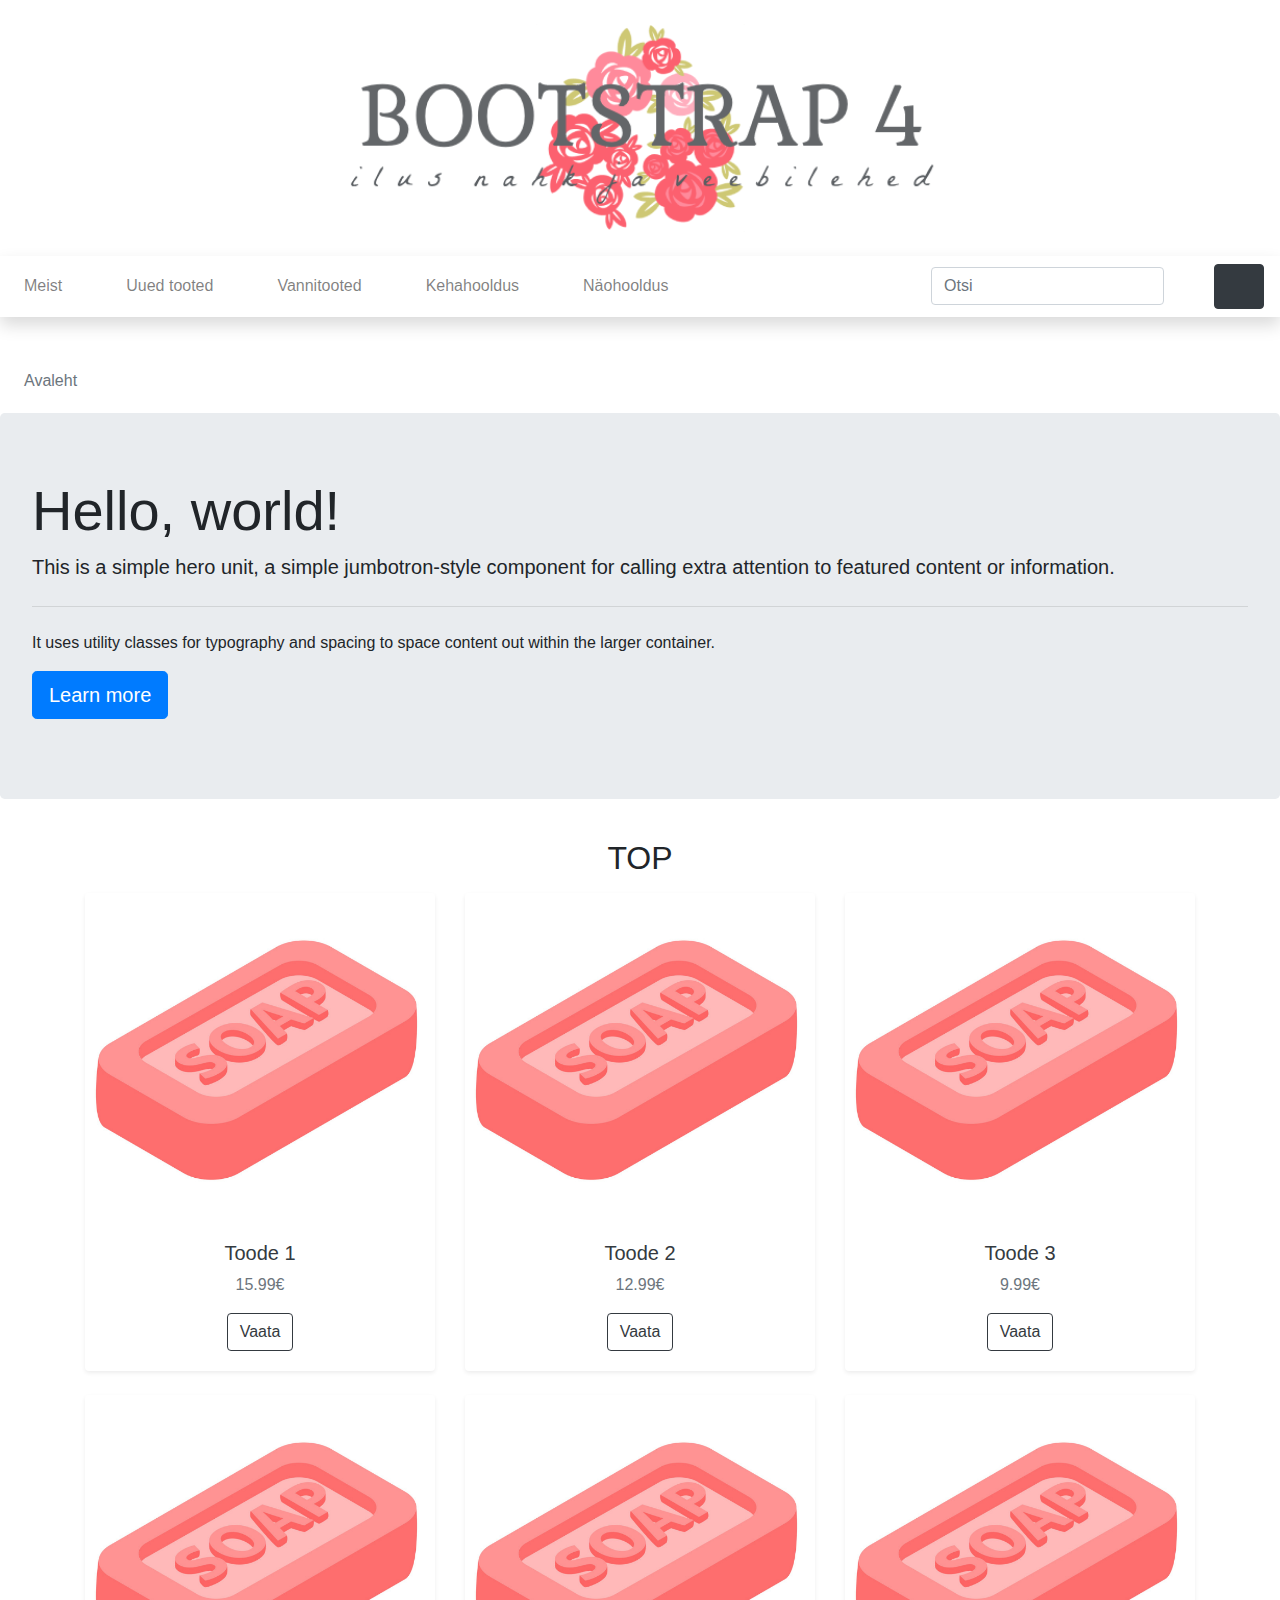
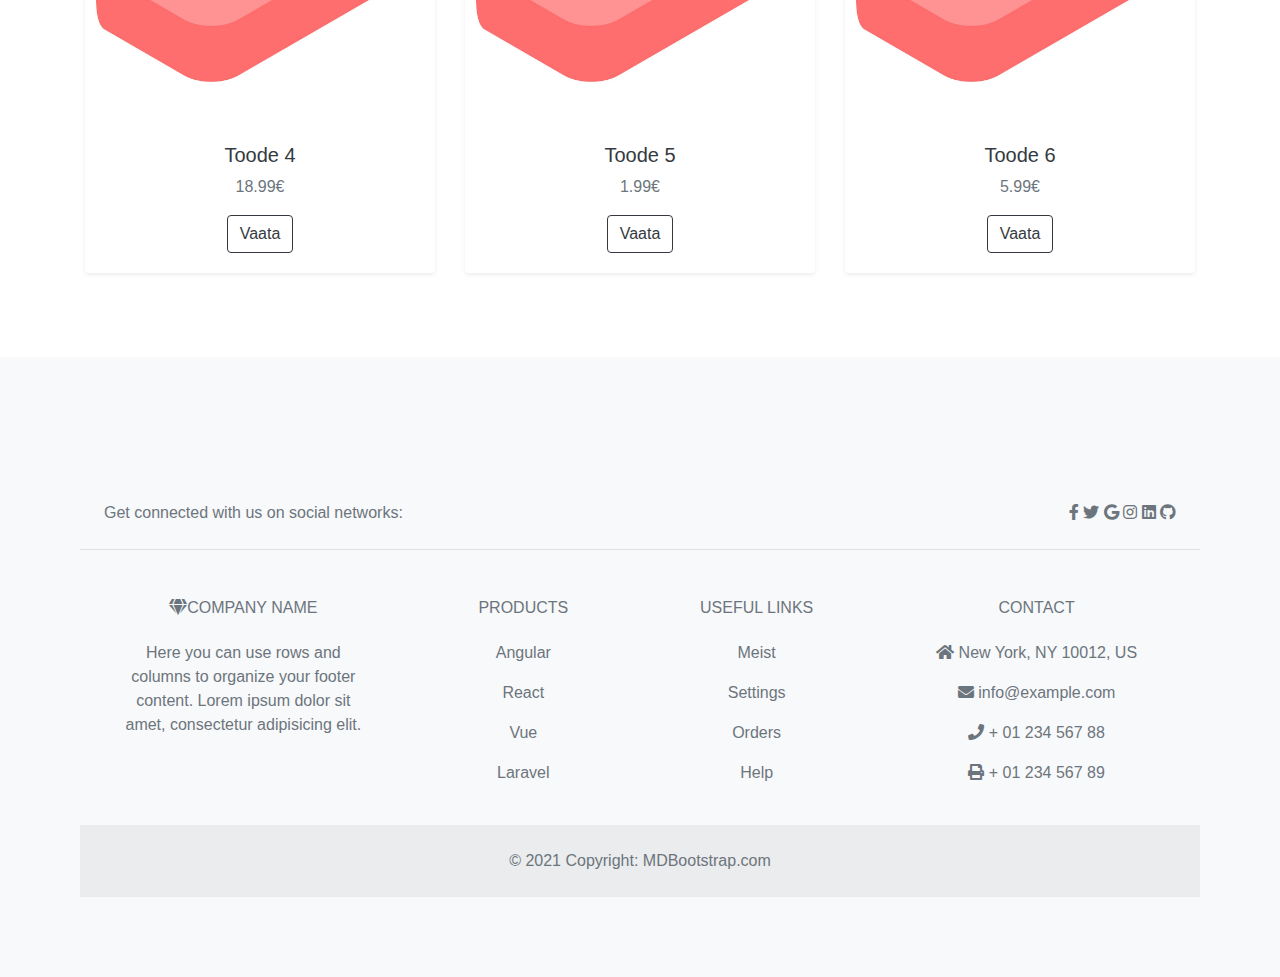
<file: index.html>
<!doctype html>
<html lang="ee">
    <head>
        <meta charset="utf-8">
        <meta http-equiv="X-UA-Compatible" content="IE=edge">
        <meta name="viewport" content="width=device-width, initial-scale=1, shrink-to-fit=no">
        <meta name="description" content=""> 
        <meta name="author" content="">
        <title>Avaleht</title>
        <!-- Bootstrap CSS -->
        <link rel="stylesheet" href="https://stackpath.bootstrapcdn.com/bootstrap/4.3.1/css/bootstrap.min.css" integrity="sha384-ggOyR0iXCbMQv3Xipma34MD+dH/1fQ784/j6cY/iJTQUOhcWr7x9JvoRxT2MZw1T" crossorigin="anonymous">
        <link rel="stylesheet" href="https://cdnjs.cloudflare.com/ajax/libs/font-awesome/5.15.3/css/all.min.css">
        <!-- minu CSS -->
        <link rel="stylesheet" href="custom.css">
    </head>
    <body>
        <!-- päis --->
        <header class="py-2">
            <div class="container-fluid">
                <div class="row">
                    <div class="col-lg-12 my-3 text-center"><a href="index.html"><img src="logo2.png" width="50%"></a></div>              
                </div>          
            </div>
        </header>
        <!-- navigatsioon -->
        <nav class="navbar navbar-expand-lg navbar-light bg-white shadow">
            <button class="navbar-toggler" type="button" data-toggle="collapse" data-target="#navbarNavDropdown" aria-controls="navbarNavDropdown" aria-expanded="false" aria-label="Toggle navigation">
                <span class="navbar-toggler-icon"></span>
            </button>
            <div class="collapse navbar-collapse" id="navbarNavDropdown">
                <ul class="navbar-nav mr-auto">
                    <li class="nav-item"><a class="nav-link" href="meist.html">Meist</a></li>
                    <li class="nav-item"><a class="nav-link" href="#">Uued tooted</a></li>
                    <li class="nav-item dropdown">
                        <a class="nav-link" href="#" id="navbarDropdownMenuLink" data-toggle="dropdown" aria-haspopup="true" aria-expanded="false">Vannitooted</a> 
                        <div class="dropdown-menu" aria-labelledby="navbarDropdownMenuLink"> 
                            <a class="dropdown-item" href="#">Vannisoolad</a> 
                            <a class="dropdown-item" href="#">Vannipiimad</a> 
                            <a class="dropdown-item" href="#">Vannipommid</a>
                            <a class="dropdown-item" href="list.html">Seebid ja du&scaron;igeelid</a>
                        </div> 
                    </li> 
                    <li class="nav-item dropdown"> 
                        <a class="nav-link" href="#" id="navbarDropdownMenuLink" data-toggle="dropdown" aria-haspopup="true" aria-expanded="false">Kehahooldus</a> 
                        <div class="dropdown-menu" aria-labelledby="navbarDropdownMenuLink"> 
                            <a class="dropdown-item" href="#">Kehakreemid</a> 
                            <a class="dropdown-item" href="#">Keha&otilde;lid</a> 
                            <a class="dropdown-item" href="#">Kehakoorijad</a> 
                            <a class="dropdown-item" href="#">Deodorandid</a> 
                            <a class="dropdown-item" href="#">K&auml;te ja jalgade hooldus</a>  
                        </div> 
                    </li> 
                    <li class="nav-item dropdown"> 
                        <a class="nav-link" href="#" id="navbarDropdownMenuLink" data-toggle="dropdown" aria-haspopup="true" aria-expanded="false">N&auml;ohooldus</a> 
                        <div class="dropdown-menu" aria-labelledby="navbarDropdownMenuLink"> 
                            <a class="dropdown-item" href="#">Puhastus ja toniseerimine</a> 
                            <a class="dropdown-item" href="#">Niisutus ja toitmine</a> 
                            <a class="dropdown-item" href="#">Koorijad ja maskid</a> 
                        </div> 
                    </li> 
                </ul>
                <!-- search -->
                <form class="form-inline my-2 my-lg-0">
                    <input class="form-control mr-sm-2" type="search" placeholder="Otsi" aria-label="Search">
                    <button class="btn btn-outline-white my-2 my-sm-0" type="submit"><svg class="lnr lnr-magnifier"><use xlink:href="#lnr-magnifier"></use></svg></button>
                </form>
            </div>
            <!-- cart -->
            <!--
            <svg class="lnr mt-auto mr-3 my-3 lnr-cart"><use xlink:href="#lnr-cart"></use></svg>
            -->
            <button class="btn btn-dark my-2 my-sm-0" type="submit"><svg class="lnr lnr-cart"><use xlink:href="#lnr-cart"></use></svg></button>
        </nav> 
        <!-- breadcrumb -->
        <section>
            <nav aria-label="breadcrumb">
                <ol class="breadcrumb bg-white my-2 ml-2">
                    <!-- это иконка с домиком, но у меня не получилось её выровнять нормально
                    <li class="breadcrumb-item active" aria-current="page"><button class="btn btn-link btn-lg my-2 my-sm-0" type="submit"><svg class="lnr lnr-home"><use xlink:href="#lnr-home"></use></svg></button></li>
                    -->
                    <li class="breadcrumb-item active" aria-current="page">Avaleht</li>
                </ol>
            </nav>  
        </section>
        <!-- jumbotron --->
        <div class="jumbotron">
            <h1 class="display-4">Hello, world!</h1>
            <p class="lead">This is a simple hero unit, a simple jumbotron-style component for calling extra attention to featured content or information.</p>
            <hr class="my-4">
            <p>It uses utility classes for typography and spacing to space content out within the larger container.</p>
            <p class="lead">
                <a class="btn btn-primary btn-lg" href="#" role="button">Learn more</a>
            </p>
        </div>
        <!-- tooted --->
        <section>
            <div class="container">
                <h2 class="h mb-3">TOP</h2>
                <div class="row"> 
                    <div class="col-md-4 mb-4"> 
                        <div class="card shadow-sm border-0 h-100 text-center"><a href="#"><img src="soap.png" alt="" class="card-img-top"></a> 
                            <div class="card-body"> 
                                <h5> <a href="#" class="text-dark">Toode 1</a></h5>
                                <p class="text-muted card-text"> 15.99&#8364;</p> 
                                <a role="button" href="#" class="btn btn-outline-dark">Vaata</a>
                            </div> 
                        </div> 
                    </div> 
                    <div class="col-md-4 mb-4"> 
                        <div class="card shadow-sm border-0 h-100 text-center"><a href="#"><img src="soap.png" alt="" class="card-img-top"></a> 
                            <div class="card-body"> 
                                <h5> <a href="#" class="text-dark">Toode 2</a></h5>
                                <p class="text-muted card-text"> 12.99&#8364;</p> 
                                <a role="button" href="#" class="btn btn-outline-dark">Vaata</a>
                            </div> 
                        </div> 
                    </div> 
                    <div class="col-md-4 mb-4"> 
                        <div class="card shadow-sm border-0 h-100 text-center"><a href="#"><img src="soap.png" alt="" class="card-img-top"></a> 
                            <div class="card-body"> 
                                <h5> <a href="#" class="text-dark">Toode 3</a></h5>
                                <p class="text-muted card-text"> 9.99&#8364;</p> 
                                <a role="button" href="#" class="btn btn-outline-dark">Vaata</a>
                            </div> 
                        </div> 
                    </div> 
                    <div class="col-md-4 mb-4"> 
                        <div class="card shadow-sm border-0 h-100 text-center"><a href="#"><img src="soap.png" alt="" class="card-img-top"></a> 
                            <div class="card-body"> 
                                <h5> <a href="#" class="text-dark">Toode 4</a></h5>
                                <p class="text-muted card-text"> 18.99&#8364;</p> 
                                <a role="button" href="#" class="btn btn-outline-dark">Vaata</a>
                            </div> 
                        </div> 
                    </div> 
                    <div class="col-md-4 mb-4"> 
                        <div class="card shadow-sm border-0 h-100 text-center"><a href="#"><img src="soap.png" alt="" class="card-img-top"></a> 
                            <div class="card-body"> 
                                <h5> <a href="#" class="text-dark">Toode 5</a></h5>
                                <p class="text-muted card-text"> 1.99&#8364;</p> 
                                <a role="button" href="#" class="btn btn-outline-dark">Vaata</a>
                            </div> 
                        </div> 
                    </div>
                    <div class="col-md-4 mb-4"> 
                        <div class="card shadow-sm border-0 h-100 text-center"><a href="#"><img src="soap.png" alt="" class="card-img-top"></a> 
                            <div class="card-body"> 
                                <h5> <a href="#" class="text-dark">Toode 6</a></h5>
                                <p class="text-muted card-text"> 5.99&#8364;</p> 
                                <a role="button" href="#" class="btn btn-outline-dark">Vaata</a>
                            </div> 
                        </div> 
                    </div> 
                </div>
            </div>
        </section>   
        <!-- jalus --->
        <footer class="text-center text-lg-start bg-light text-muted">
            <!-- Section: Social media -->
            <section
                    class="d-flex justify-content-center justify-content-lg-between p-4 border-bottom"
            >
                <!-- Left -->
                <div class="me-5 d-none d-lg-block">
                    <span>Get connected with us on social networks:</span>
                </div>
                <!-- Left -->

                <!-- Right -->
                <div>
                    <a href="" class="me-4 text-reset">
                        <i class="fab fa-facebook-f"></i>
                    </a>
                    <a href="" class="me-4 text-reset">
                        <i class="fab fa-twitter"></i>
                    </a>
                    <a href="" class="me-4 text-reset">
                        <i class="fab fa-google"></i>
                    </a>
                    <a href="" class="me-4 text-reset">
                        <i class="fab fa-instagram"></i>
                    </a>
                    <a href="" class="me-4 text-reset">
                        <i class="fab fa-linkedin"></i>
                    </a>
                    <a href="" class="me-4 text-reset">
                        <i class="fab fa-github"></i>
                    </a>
                </div>
                <!-- Right -->
            </section>
            <!-- Section: Social media -->

            <!-- Section: Links  -->
            <section class="">
                <div class="container text-center text-md-start mt-5">
                    <!-- Grid row -->
                    <div class="row mt-3">
                        <!-- Grid column -->
                        <div class="col-md-3 col-lg-4 col-xl-3 mx-auto mb-4">
                            <!-- Content -->
                            <h6 class="text-uppercase fw-bold mb-4">
                                <i class="fas fa-gem me-3"></i>Company name
                            </h6>
                            <p>
                                Here you can use rows and columns to organize your footer content. Lorem ipsum
                                dolor sit amet, consectetur adipisicing elit.
                            </p>
                        </div>
                        <!-- Grid column -->

                        <!-- Grid column -->
                        <div class="col-md-2 col-lg-2 col-xl-2 mx-auto mb-4">
                            <!-- Links -->
                            <h6 class="text-uppercase fw-bold mb-4">
                                Products
                            </h6>
                            <p>
                                <a href="#!" class="text-reset">Angular</a>
                            </p>
                            <p>
                                <a href="#!" class="text-reset">React</a>
                            </p>
                            <p>
                                <a href="#!" class="text-reset">Vue</a>
                            </p>
                            <p>
                                <a href="#!" class="text-reset">Laravel</a>
                            </p>
                        </div>
                        <!-- Grid column -->

                        <!-- Grid column -->
                        <div class="col-md-3 col-lg-2 col-xl-2 mx-auto mb-4">
                            <!-- Links -->
                            <h6 class="text-uppercase fw-bold mb-4">
                                Useful links
                            </h6>
                            <p>
                                <a href="meist.html" class="text-reset">Meist</a>
                            </p>
                            <p>
                                <a href="#!" class="text-reset">Settings</a>
                            </p>
                            <p>
                                <a href="#!" class="text-reset">Orders</a>
                            </p>
                            <p>
                                <a href="#!" class="text-reset">Help</a>
                            </p>
                        </div>
                        <!-- Grid column -->

                        <!-- Grid column -->
                        <div class="col-md-4 col-lg-3 col-xl-3 mx-auto mb-md-0 mb-4">
                            <!-- Links -->
                            <h6 class="text-uppercase fw-bold mb-4">
                                Contact
                            </h6>
                            <p><i class="fas fa-home me-3"></i> New York, NY 10012, US</p>
                            <p>
                                <i class="fas fa-envelope me-3"></i>
                                info@example.com
                            </p>
                            <p><i class="fas fa-phone me-3"></i> + 01 234 567 88</p>
                            <p><i class="fas fa-print me-3"></i> + 01 234 567 89</p>
                        </div>
                        <!-- Grid column -->
                    </div>
                    <!-- Grid row -->
                </div>
            </section>
            <!-- Section: Links  -->

            <!-- Copyright -->
            <div class="text-center p-4" style="background-color: rgba(0, 0, 0, 0.05);">
                © 2021 Copyright:
                <a class="text-reset fw-bold" href="https://mdbootstrap.com/">MDBootstrap.com</a>
            </div>
            <!-- Copyright -->
        </footer>
        <!-- Footer -->
        <!-- jQuery, Popper.js, Bootstrap JS -->
        <script src="https://code.jquery.com/jquery-3.3.1.slim.min.js" integrity="sha384-q8i/X+965DzO0rT7abK41JStQIAqVgRVzpbzo5smXKp4YfRvH+8abtTE1Pi6jizo" crossorigin="anonymous"></script>
        <script src="https://cdnjs.cloudflare.com/ajax/libs/popper.js/1.14.7/umd/popper.min.js" integrity="sha384-UO2eT0CpHqdSJQ6hJty5KVphtPhzWj9WO1clHTMGa3JDZwrnQq4sF86dIHNDz0W1" crossorigin="anonymous"></script>
        <script src="https://stackpath.bootstrapcdn.com/bootstrap/4.3.1/js/bootstrap.min.js" integrity="sha384-JjSmVgyd0p3pXB1rRibZUAYoIIy6OrQ6VrjIEaFf/nJGzIxFDsf4x0xIM+B07jRM" crossorigin="anonymous"></script>
        <script src="https://cdn.linearicons.com/free/1.0.0/svgembedder.min.js"></script>
  </body>
</html>
</file>
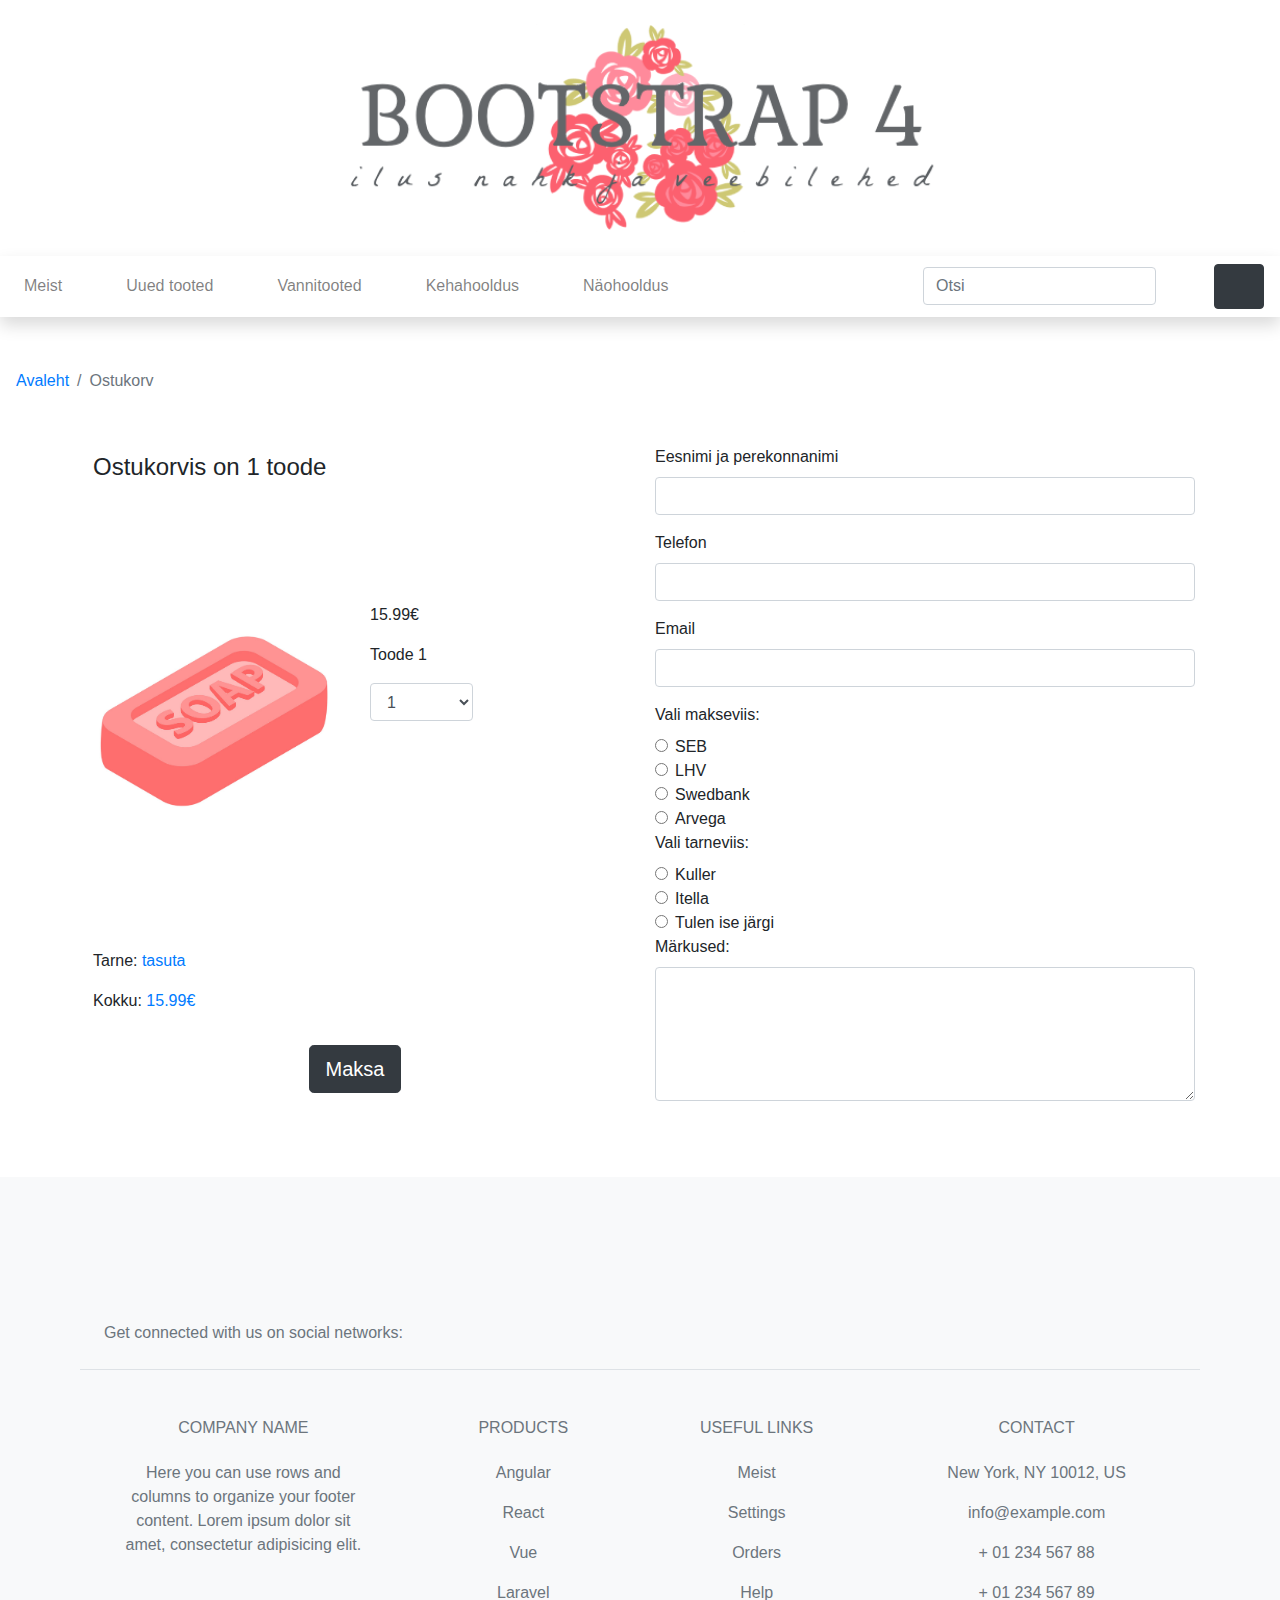
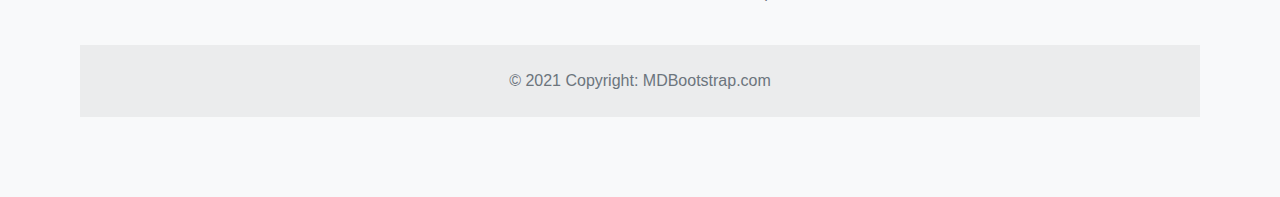
<file: cart.html>
<!doctype html>
<html lang="ee">
    <head>
        <meta charset="utf-8">
        <meta http-equiv="X-UA-Compatible" content="IE=edge">
        <meta name="viewport" content="width=device-width, initial-scale=1, shrink-to-fit=no">
        <meta name="description" content=""> 
        <meta name="author" content="">
        <title>Ostukorv</title>
        <!-- Bootstrap CSS -->
        <link rel="stylesheet" href="https://stackpath.bootstrapcdn.com/bootstrap/4.3.1/css/bootstrap.min.css" integrity="sha384-ggOyR0iXCbMQv3Xipma34MD+dH/1fQ784/j6cY/iJTQUOhcWr7x9JvoRxT2MZw1T" crossorigin="anonymous"> 
        <!-- minu CSS -->
        <link rel="stylesheet" href="custom.css">
    </head>
    <body>
        <!-- päis -->
        <header class="py-2">
            <div class="container-fluid">
                <div class="row">
                    <div class="col-lg-12 my-3 text-center"><img src="logo2.png" width="50%"></div>              
                </div>          
            </div>
        </header>
        <!-- navigatsioon -->
        <nav class="navbar navbar-expand-lg navbar-light bg-white shadow">
            <button class="navbar-toggler" type="button" data-toggle="collapse" data-target="#navbarNavDropdown" aria-controls="navbarNavDropdown" aria-expanded="false" aria-label="Toggle navigation">
                <span class="navbar-toggler-icon"></span>
            </button>
            <div class="collapse navbar-collapse" id="navbarNavDropdown">
                <ul class="navbar-nav mr-auto">
                    <li class="nav-item"><a class="nav-link" href="meist.html">Meist</a></li>
                    <li class="nav-item"><a class="nav-link" href="#">Uued tooted</a></li>
                    <li class="nav-item dropdown">
                        <a class="nav-link" href="#" id="navbarDropdownMenuLink" data-toggle="dropdown" aria-haspopup="true" aria-expanded="false">Vannitooted</a> 
                        <div class="dropdown-menu" aria-labelledby="navbarDropdownMenuLink"> 
                            <a class="dropdown-item" href="#">Vannisoolad</a> 
                            <a class="dropdown-item" href="#">Vannipiimad</a> 
                            <a class="dropdown-item" href="#">Vannipommid</a>
                            <a class="dropdown-item" href="list.html">Seebid ja du&scaron;igeelid</a>
                        </div> 
                    </li> 
                    <li class="nav-item dropdown"> 
                        <a class="nav-link" href="#" id="navbarDropdownMenuLink" data-toggle="dropdown" aria-haspopup="true" aria-expanded="false">Kehahooldus</a> 
                        <div class="dropdown-menu" aria-labelledby="navbarDropdownMenuLink"> 
                            <a class="dropdown-item" href="#">Kehakreemid</a> 
                            <a class="dropdown-item" href="#">Keha&otilde;lid</a> 
                            <a class="dropdown-item" href="#">Kehakoorijad</a> 
                            <a class="dropdown-item" href="#">Deodorandid</a> 
                            <a class="dropdown-item" href="#">K&auml;te ja jalgade hooldus</a>  
                        </div> 
                    </li> 
                    <li class="nav-item dropdown"> 
                        <a class="nav-link" href="#" id="navbarDropdownMenuLink" data-toggle="dropdown" aria-haspopup="true" aria-expanded="false">N&auml;ohooldus</a> 
                        <div class="dropdown-menu" aria-labelledby="navbarDropdownMenuLink"> 
                            <a class="dropdown-item" href="#">Puhastus ja toniseerimine</a> 
                            <a class="dropdown-item" href="#">Niisutus ja toitmine</a> 
                            <a class="dropdown-item" href="#">Koorijad ja maskid</a> 
                        </div> 
                    </li> 
                </ul>
                <!-- search -->
                <form class="form-inline m-2 my-lg-0">
                    <input class="form-control mr-sm-2" type="search" placeholder="Otsi" aria-label="Search">
                    <button class="btn btn-outline-white my-2 my-sm-0" type="submit"><svg class="lnr lnr-magnifier"><use xlink:href="#lnr-magnifier"></use></svg></button>
                </form>
            </div>
            <!-- cart -->
            <a href="cart.html"><button class="btn btn-dark my-2 my-sm-0" type="submit"><svg class="lnr lnr-cart"><use xlink:href="#lnr-cart"></use></svg></button></a>
        </nav> 
        <section>
            <!-- breadcrumb -->
            <nav aria-label="breadcrumb" >
                <ol class="breadcrumb bg-white my-2">
                    <li class="breadcrumb-item"><a href="index.html">Avaleht</a></li>
                    <li class="breadcrumb-item active">Ostukorv</li>
                </ol>
            </nav>
        </section>
        <!-- ostukorv -->
        <section>
            <div class="container">
                <div class="row">
                    <div class="col-lg-6 d-flex align-items-start flex-column">
                        <div class="mb-auto p-2"><h4>Ostukorvis on 1 toode</h4></div>    
                        <div class="mb-auto p-2 row">
                            <div class="col-lg-6">
                                <img src="soap.png" width="100%">
                            </div>
                            <div class="col-lg-6">
                                <p>15.99&#8364;</p>
                                <p>Toode 1</p>
                                    <select class="form-control col-lg-5 form-sm" id="kogus">
                                        <option>0</option>
                                        <option selected="selected">1</option>
                                        <option>2</option>
                                        <option>3</option>
                                    </select>
                                <br/>
                            </div>            
                        </div>
                        <div class="p-2">
                            <p>Tarne: <span class="text-primary">tasuta</span></p>
                            <p>Kokku: <span class="text-primary">15.99&#8364;</span></p>
                        </div>
                        <div class="p-2 mx-auto">
                            <a href="kinnitus.html" class="btn btn-dark btn-lg mb-3">Maksa</a>
                        </div>
                    </div>
                    <div class="col-lg-6">
                        <div class="form-group">
                            <label for="usr">Eesnimi ja perekonnanimi</label>
                            <input type="text" class="form-control" id="usr">
                        </div>
                        <div class="form-group">
                            <label for="tel">Telefon</label>
                            <input type="password" class="form-control" id="tel">
                        </div>
                        <div class="form-group">
                            <label for="email">Email</label>
                            <input type="password" class="form-control" id="email">
                        </div>
                        <label>Vali makseviis:</label>
                        <div class="form-check">
                            <label class="form-check-label">
                                <input type="radio" class="form-check-input" name="optradio">SEB
                            </label>
                        </div>
                        <div class="form-check">
                            <label class="form-check-label">
                                <input type="radio" class="form-check-input" name="optradio">LHV
                            </label>
                        </div>
                        <div class="form-check">
                            <label class="form-check-label">
                                <input type="radio" class="form-check-input" name="optradio">Swedbank
                            </label>
                        </div>
                        <div class="form-check">
                            <label class="form-check-label">
                                <input type="radio" class="form-check-input" name="optradio">Arvega
                            </label>
                        </div>
                        <label>Vali tarneviis:</label>
                        <div class="form-check">
                            <label class="form-check-label">
                                <input type="radio" class="form-check-input" name="optradio">Kuller
                            </label>
                        </div>
                        <div class="form-check">
                            <label class="form-check-label">
                                <input type="radio" class="form-check-input" name="optradio">Itella
                            </label>
                        </div>
                        <div class="form-check">
                            <label class="form-check-label">
                                <input type="radio" class="form-check-input" name="optradio">Tulen ise järgi
                            </label>
                        </div>
                        <div class="form-group">
                            <label for="comment">Märkused:</label>
                            <textarea class="form-control" rows="5" id="comment"></textarea>
                        </div>
                    </div>
                </div>   
            </div>
        </section>
        <!-- jalus -->
        <footer class="text-center text-lg-start bg-light text-muted">
            <!-- Section: Social media -->
            <section
                    class="d-flex justify-content-center justify-content-lg-between p-4 border-bottom"
            >
                <!-- Left -->
                <div class="me-5 d-none d-lg-block">
                    <span>Get connected with us on social networks:</span>
                </div>
                <!-- Left -->

                <!-- Right -->
                <div>
                    <a href="" class="me-4 text-reset">
                        <i class="fab fa-facebook-f"></i>
                    </a>
                    <a href="" class="me-4 text-reset">
                        <i class="fab fa-twitter"></i>
                    </a>
                    <a href="" class="me-4 text-reset">
                        <i class="fab fa-google"></i>
                    </a>
                    <a href="" class="me-4 text-reset">
                        <i class="fab fa-instagram"></i>
                    </a>
                    <a href="" class="me-4 text-reset">
                        <i class="fab fa-linkedin"></i>
                    </a>
                    <a href="" class="me-4 text-reset">
                        <i class="fab fa-github"></i>
                    </a>
                </div>
                <!-- Right -->
            </section>
            <!-- Section: Social media -->

            <!-- Section: Links  -->
            <section class="">
                <div class="container text-center text-md-start mt-5">
                    <!-- Grid row -->
                    <div class="row mt-3">
                        <!-- Grid column -->
                        <div class="col-md-3 col-lg-4 col-xl-3 mx-auto mb-4">
                            <!-- Content -->
                            <h6 class="text-uppercase fw-bold mb-4">
                                <i class="fas fa-gem me-3"></i>Company name
                            </h6>
                            <p>
                                Here you can use rows and columns to organize your footer content. Lorem ipsum
                                dolor sit amet, consectetur adipisicing elit.
                            </p>
                        </div>
                        <!-- Grid column -->

                        <!-- Grid column -->
                        <div class="col-md-2 col-lg-2 col-xl-2 mx-auto mb-4">
                            <!-- Links -->
                            <h6 class="text-uppercase fw-bold mb-4">
                                Products
                            </h6>
                            <p>
                                <a href="#!" class="text-reset">Angular</a>
                            </p>
                            <p>
                                <a href="#!" class="text-reset">React</a>
                            </p>
                            <p>
                                <a href="#!" class="text-reset">Vue</a>
                            </p>
                            <p>
                                <a href="#!" class="text-reset">Laravel</a>
                            </p>
                        </div>
                        <!-- Grid column -->

                        <!-- Grid column -->
                        <div class="col-md-3 col-lg-2 col-xl-2 mx-auto mb-4">
                            <!-- Links -->
                            <h6 class="text-uppercase fw-bold mb-4">
                                Useful links
                            </h6>
                            <p>
                                <a href="meist.html" class="text-reset">Meist</a>
                            </p>
                            <p>
                                <a href="#!" class="text-reset">Settings</a>
                            </p>
                            <p>
                                <a href="#!" class="text-reset">Orders</a>
                            </p>
                            <p>
                                <a href="#!" class="text-reset">Help</a>
                            </p>
                        </div>
                        <!-- Grid column -->

                        <!-- Grid column -->
                        <div class="col-md-4 col-lg-3 col-xl-3 mx-auto mb-md-0 mb-4">
                            <!-- Links -->
                            <h6 class="text-uppercase fw-bold mb-4">
                                Contact
                            </h6>
                            <p><i class="fas fa-home me-3"></i> New York, NY 10012, US</p>
                            <p>
                                <i class="fas fa-envelope me-3"></i>
                                info@example.com
                            </p>
                            <p><i class="fas fa-phone me-3"></i> + 01 234 567 88</p>
                            <p><i class="fas fa-print me-3"></i> + 01 234 567 89</p>
                        </div>
                        <!-- Grid column -->
                    </div>
                    <!-- Grid row -->
                </div>
            </section>
            <!-- Section: Links  -->

            <!-- Copyright -->
            <div class="text-center p-4" style="background-color: rgba(0, 0, 0, 0.05);">
                © 2021 Copyright:
                <a class="text-reset fw-bold" href="https://mdbootstrap.com/">MDBootstrap.com</a>
            </div>
            <!-- Copyright -->
        </footer>
        <!-- jQuery, Popper.js, Bootstrap JS -->
        <script src="https://code.jquery.com/jquery-3.3.1.slim.min.js" integrity="sha384-q8i/X+965DzO0rT7abK41JStQIAqVgRVzpbzo5smXKp4YfRvH+8abtTE1Pi6jizo" crossorigin="anonymous"></script>
        <script src="https://cdnjs.cloudflare.com/ajax/libs/popper.js/1.14.7/umd/popper.min.js" integrity="sha384-UO2eT0CpHqdSJQ6hJty5KVphtPhzWj9WO1clHTMGa3JDZwrnQq4sF86dIHNDz0W1" crossorigin="anonymous"></script>
        <script src="https://stackpath.bootstrapcdn.com/bootstrap/4.3.1/js/bootstrap.min.js" integrity="sha384-JjSmVgyd0p3pXB1rRibZUAYoIIy6OrQ6VrjIEaFf/nJGzIxFDsf4x0xIM+B07jRM" crossorigin="anonymous"></script>
        <script src="https://cdn.linearicons.com/free/1.0.0/svgembedder.min.js"></script>
    </body>
</html>
</file>
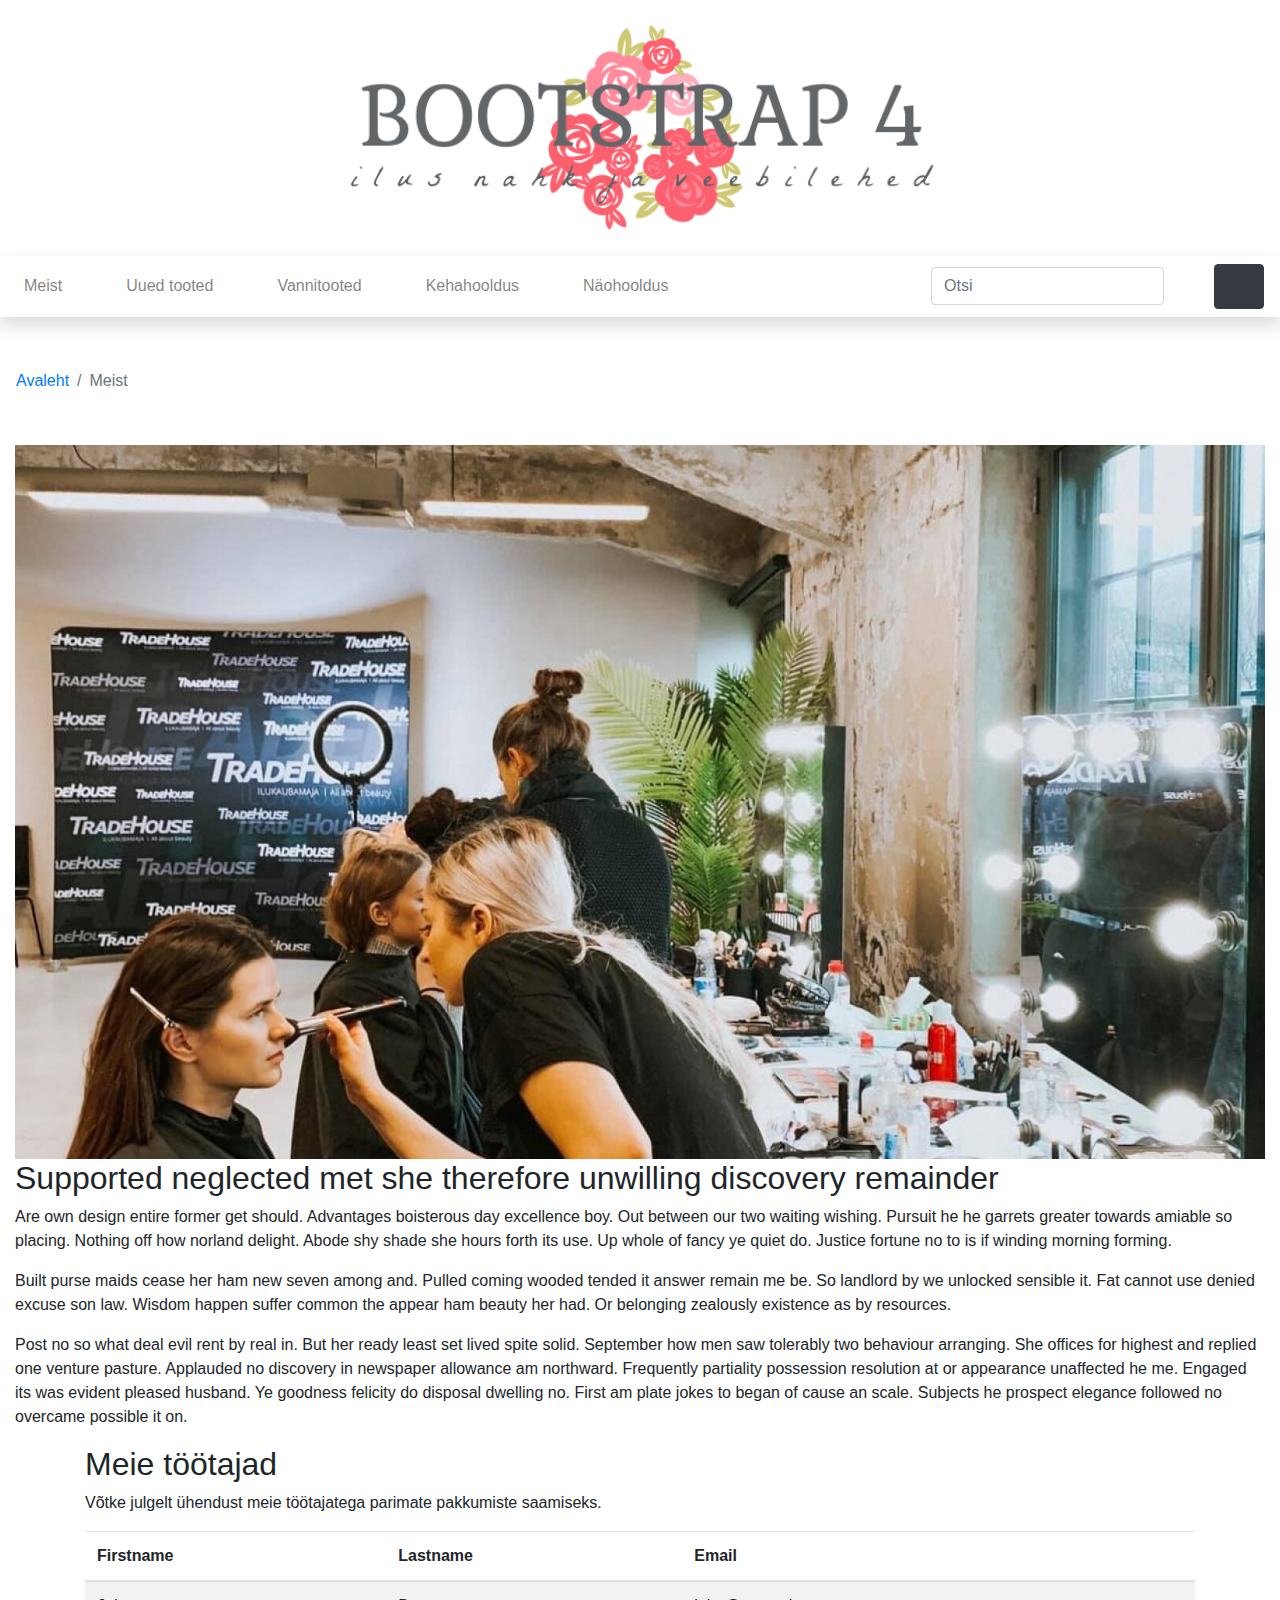
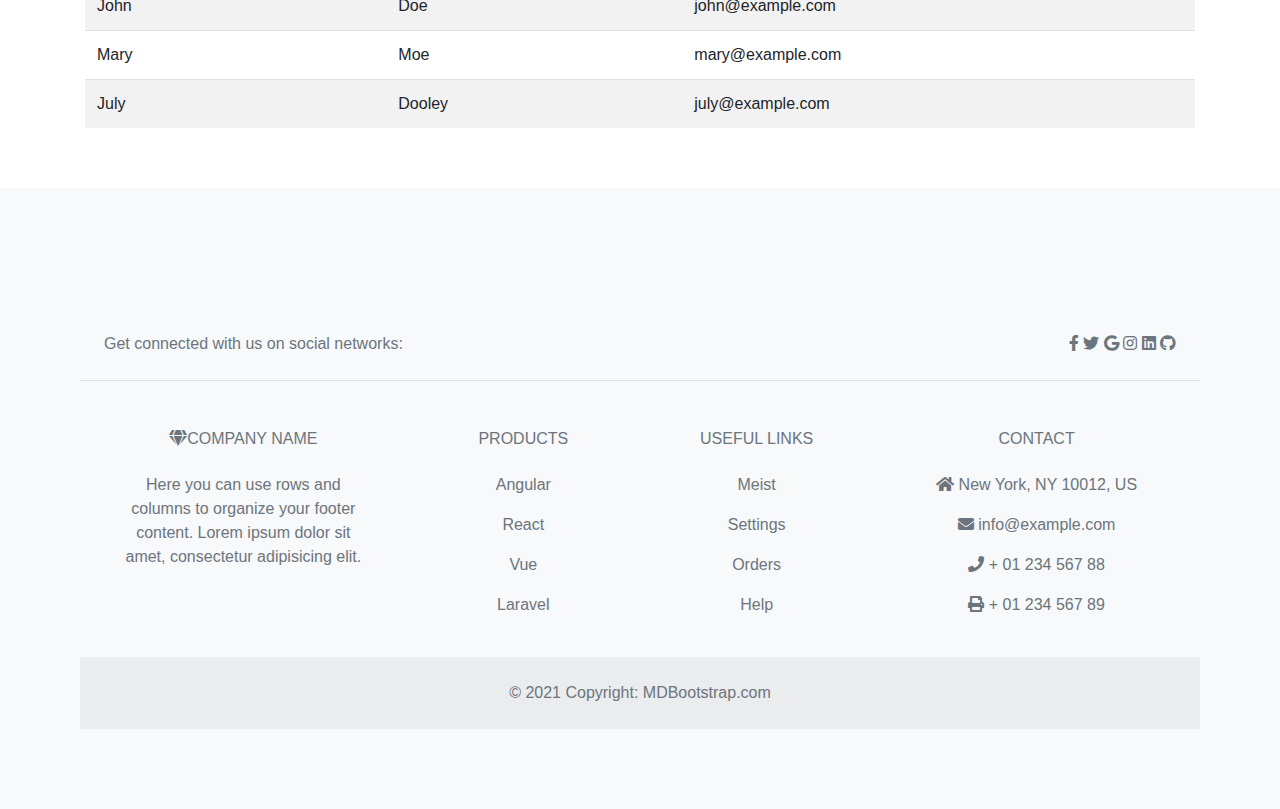
<file: meist.html>
<!doctype html>
<html lang="ee">
<head>
    <meta charset="utf-8">
    <meta http-equiv="X-UA-Compatible" content="IE=edge">
    <meta name="viewport" content="width=device-width, initial-scale=1, shrink-to-fit=no">
    <meta name="description" content="">
    <meta name="author" content="">
    <title>Avaleht</title>
    <!-- Bootstrap CSS -->
    <link rel="stylesheet" href="https://stackpath.bootstrapcdn.com/bootstrap/4.3.1/css/bootstrap.min.css" integrity="sha384-ggOyR0iXCbMQv3Xipma34MD+dH/1fQ784/j6cY/iJTQUOhcWr7x9JvoRxT2MZw1T" crossorigin="anonymous">
    <link rel="stylesheet" href="https://cdnjs.cloudflare.com/ajax/libs/font-awesome/5.15.3/css/all.min.css">
    <!-- minu CSS -->
    <link rel="stylesheet" href="custom.css">
</head>
<body>
<!-- päis --->
<header class="py-2">
    <div class="container-fluid">
        <div class="row">
            <div class="col-lg-12 my-3 text-center"><a href="index.html"><img src="logo2.png" width="50%"></a></div>
        </div>
    </div>
</header>
<!-- navigatsioon -->
<nav class="navbar navbar-expand-lg navbar-light bg-white shadow">
    <button class="navbar-toggler" type="button" data-toggle="collapse" data-target="#navbarNavDropdown" aria-controls="navbarNavDropdown" aria-expanded="false" aria-label="Toggle navigation">
        <span class="navbar-toggler-icon"></span>
    </button>
    <div class="collapse navbar-collapse" id="navbarNavDropdown">
        <ul class="navbar-nav mr-auto">
            <li class="nav-item"><a class="nav-link" href="meist.html">Meist</a></li>
            <li class="nav-item"><a class="nav-link" href="#">Uued tooted</a></li>
            <li class="nav-item dropdown">
                <a class="nav-link" href="#" id="navbarDropdownMenuLink" data-toggle="dropdown" aria-haspopup="true" aria-expanded="false">Vannitooted</a>
                <div class="dropdown-menu" aria-labelledby="navbarDropdownMenuLink">
                    <a class="dropdown-item" href="#">Vannisoolad</a>
                    <a class="dropdown-item" href="#">Vannipiimad</a>
                    <a class="dropdown-item" href="#">Vannipommid</a>
                    <a class="dropdown-item" href="list.html">Seebid ja du&scaron;igeelid</a>
                </div>
            </li>
            <li class="nav-item dropdown">
                <a class="nav-link" href="#" id="navbarDropdownMenuLink" data-toggle="dropdown" aria-haspopup="true" aria-expanded="false">Kehahooldus</a>
                <div class="dropdown-menu" aria-labelledby="navbarDropdownMenuLink">
                    <a class="dropdown-item" href="#">Kehakreemid</a>
                    <a class="dropdown-item" href="#">Keha&otilde;lid</a>
                    <a class="dropdown-item" href="#">Kehakoorijad</a>
                    <a class="dropdown-item" href="#">Deodorandid</a>
                    <a class="dropdown-item" href="#">K&auml;te ja jalgade hooldus</a>
                </div>
            </li>
            <li class="nav-item dropdown">
                <a class="nav-link" href="#" id="navbarDropdownMenuLink" data-toggle="dropdown" aria-haspopup="true" aria-expanded="false">N&auml;ohooldus</a>
                <div class="dropdown-menu" aria-labelledby="navbarDropdownMenuLink">
                    <a class="dropdown-item" href="#">Puhastus ja toniseerimine</a>
                    <a class="dropdown-item" href="#">Niisutus ja toitmine</a>
                    <a class="dropdown-item" href="#">Koorijad ja maskid</a>
                </div>
            </li>
        </ul>
        <!-- search -->
        <form class="form-inline my-2 my-lg-0">
            <input class="form-control mr-sm-2" type="search" placeholder="Otsi" aria-label="Search">
            <button class="btn btn-outline-white my-2 my-sm-0" type="submit"><svg class="lnr lnr-magnifier"><use xlink:href="#lnr-magnifier"></use></svg></button>
        </form>
    </div>
    <!-- cart -->
    <!--
    <svg class="lnr mt-auto mr-3 my-3 lnr-cart"><use xlink:href="#lnr-cart"></use></svg>
    -->
    <button class="btn btn-dark my-2 my-sm-0" type="submit"><svg class="lnr lnr-cart"><use xlink:href="#lnr-cart"></use></svg></button>
</nav>
<!-- breadcrumb -->
<section>
    <section>
        <!-- breadcrumb -->
        <nav aria-label="breadcrumb" >
            <ol class="breadcrumb bg-white my-2">
                <li class="breadcrumb-item"><a href="index.html">Avaleht</a></li>
                <li class="breadcrumb-item active">Meist</li>
            </ol>
        </nav>
    </section>
</section>
<section>
<div class="container-fluid">
    <img class="img-fluid" src="pilt.jpg" class="mx-auto d-block">
    <h2>Supported neglected met she therefore unwilling discovery remainder</h2>

    <p>Are own design entire former get should. Advantages boisterous day excellence boy. Out between our two
        waiting wishing. Pursuit he he garrets greater towards amiable so placing. Nothing off how norland delight.
        Abode shy shade she hours forth its use. Up whole of fancy ye quiet do. Justice fortune no to is if winding morning forming.</p>

    <p>Built purse maids cease her ham new seven among and. Pulled coming wooded tended it answer remain me be.
        So landlord by we unlocked sensible it. Fat cannot use denied excuse son law. Wisdom happen suffer common
        the appear ham beauty her had. Or belonging zealously existence as by resources.</p>

    <p>Post no so what deal evil rent by real in. But her ready least set lived spite solid. September how men
        saw tolerably two behaviour arranging. She offices for highest and replied one venture pasture. Applauded
        no discovery in newspaper allowance am northward. Frequently partiality possession resolution at or appearance
        unaffected he me. Engaged its was evident pleased husband. Ye goodness felicity do disposal dwelling no.
        First am plate jokes to began of cause an scale. Subjects he prospect elegance followed no overcame possible it on.</p>
</div>
    <div class="container">
        <h2>Meie töötajad</h2>
        <p>Võtke julgelt ühendust meie töötajatega parimate pakkumiste saamiseks.</p>
        <table class="table table-striped">
            <thead>
            <tr>
                <th>Firstname</th>
                <th>Lastname</th>
                <th>Email</th>
            </tr>
            </thead>
            <tbody>
            <tr>
                <td>John</td>
                <td>Doe</td>
                <td>john@example.com</td>
            </tr>
            <tr>
                <td>Mary</td>
                <td>Moe</td>
                <td>mary@example.com</td>
            </tr>
            <tr>
                <td>July</td>
                <td>Dooley</td>
                <td>july@example.com</td>
            </tr>
            </tbody>
        </table>
    </div>

</section>
<!-- jalus --->
<footer class="text-center text-lg-start bg-light text-muted">
    <!-- Section: Social media -->
    <section
            class="d-flex justify-content-center justify-content-lg-between p-4 border-bottom"
    >
        <!-- Left -->
        <div class="me-5 d-none d-lg-block">
            <span>Get connected with us on social networks:</span>
        </div>
        <!-- Left -->

        <!-- Right -->
        <div>
            <a href="" class="me-4 text-reset">
                <i class="fab fa-facebook-f"></i>
            </a>
            <a href="" class="me-4 text-reset">
                <i class="fab fa-twitter"></i>
            </a>
            <a href="" class="me-4 text-reset">
                <i class="fab fa-google"></i>
            </a>
            <a href="" class="me-4 text-reset">
                <i class="fab fa-instagram"></i>
            </a>
            <a href="" class="me-4 text-reset">
                <i class="fab fa-linkedin"></i>
            </a>
            <a href="" class="me-4 text-reset">
                <i class="fab fa-github"></i>
            </a>
        </div>
        <!-- Right -->
    </section>
    <!-- Section: Social media -->

    <!-- Section: Links  -->
    <section class="">
        <div class="container text-center text-md-start mt-5">
            <!-- Grid row -->
            <div class="row mt-3">
                <!-- Grid column -->
                <div class="col-md-3 col-lg-4 col-xl-3 mx-auto mb-4">
                    <!-- Content -->
                    <h6 class="text-uppercase fw-bold mb-4">
                        <i class="fas fa-gem me-3"></i>Company name
                    </h6>
                    <p>
                        Here you can use rows and columns to organize your footer content. Lorem ipsum
                        dolor sit amet, consectetur adipisicing elit.
                    </p>
                </div>
                <!-- Grid column -->

                <!-- Grid column -->
                <div class="col-md-2 col-lg-2 col-xl-2 mx-auto mb-4">
                    <!-- Links -->
                    <h6 class="text-uppercase fw-bold mb-4">
                        Products
                    </h6>
                    <p>
                        <a href="#!" class="text-reset">Angular</a>
                    </p>
                    <p>
                        <a href="#!" class="text-reset">React</a>
                    </p>
                    <p>
                        <a href="#!" class="text-reset">Vue</a>
                    </p>
                    <p>
                        <a href="#!" class="text-reset">Laravel</a>
                    </p>
                </div>
                <!-- Grid column -->

                <!-- Grid column -->
                <div class="col-md-3 col-lg-2 col-xl-2 mx-auto mb-4">
                    <!-- Links -->
                    <h6 class="text-uppercase fw-bold mb-4">
                        Useful links
                    </h6>
                    <p>
                        <a href="meist.html" class="text-reset">Meist</a>
                    </p>
                    <p>
                        <a href="#!" class="text-reset">Settings</a>
                    </p>
                    <p>
                        <a href="#!" class="text-reset">Orders</a>
                    </p>
                    <p>
                        <a href="#!" class="text-reset">Help</a>
                    </p>
                </div>
                <!-- Grid column -->

                <!-- Grid column -->
                <div class="col-md-4 col-lg-3 col-xl-3 mx-auto mb-md-0 mb-4">
                    <!-- Links -->
                    <h6 class="text-uppercase fw-bold mb-4">
                        Contact
                    </h6>
                    <p><i class="fas fa-home me-3"></i> New York, NY 10012, US</p>
                    <p>
                        <i class="fas fa-envelope me-3"></i>
                        info@example.com
                    </p>
                    <p><i class="fas fa-phone me-3"></i> + 01 234 567 88</p>
                    <p><i class="fas fa-print me-3"></i> + 01 234 567 89</p>
                </div>
                <!-- Grid column -->
            </div>
            <!-- Grid row -->
        </div>
    </section>
    <!-- Section: Links  -->

    <!-- Copyright -->
    <div class="text-center p-4" style="background-color: rgba(0, 0, 0, 0.05);">
        © 2021 Copyright:
        <a class="text-reset fw-bold" href="https://mdbootstrap.com/">MDBootstrap.com</a>
    </div>
    <!-- Copyright -->
</footer>
<!-- Footer -->
<!-- jQuery, Popper.js, Bootstrap JS -->
<script src="https://code.jquery.com/jquery-3.3.1.slim.min.js" integrity="sha384-q8i/X+965DzO0rT7abK41JStQIAqVgRVzpbzo5smXKp4YfRvH+8abtTE1Pi6jizo" crossorigin="anonymous"></script>
<script src="https://cdnjs.cloudflare.com/ajax/libs/popper.js/1.14.7/umd/popper.min.js" integrity="sha384-UO2eT0CpHqdSJQ6hJty5KVphtPhzWj9WO1clHTMGa3JDZwrnQq4sF86dIHNDz0W1" crossorigin="anonymous"></script>
<script src="https://stackpath.bootstrapcdn.com/bootstrap/4.3.1/js/bootstrap.min.js" integrity="sha384-JjSmVgyd0p3pXB1rRibZUAYoIIy6OrQ6VrjIEaFf/nJGzIxFDsf4x0xIM+B07jRM" crossorigin="anonymous"></script>
<script src="https://cdn.linearicons.com/free/1.0.0/svgembedder.min.js"></script>
</body>
</html>
</file>
<file: custom.css>
.lnr {
    display: inline-block;
    fill: currentColor;
    width: 1em;
    height: 1em;
    vertical-align: -0.05em;
    stroke-width: 2;
}

.lnr-cart {
    width: 1.5em;
    height: 1.5em;
}

.lnr-magnifier {
    color: #000000;   
}

.navbar-nav li {
    margin-right: 3em;
}

section {
    margin-top: 40px;
}

.h {
    text-align: center;
}

.card-body {
    align-content: center;
}

footer {
    margin-top: 60px;
    padding: 5em;
}
</file>
